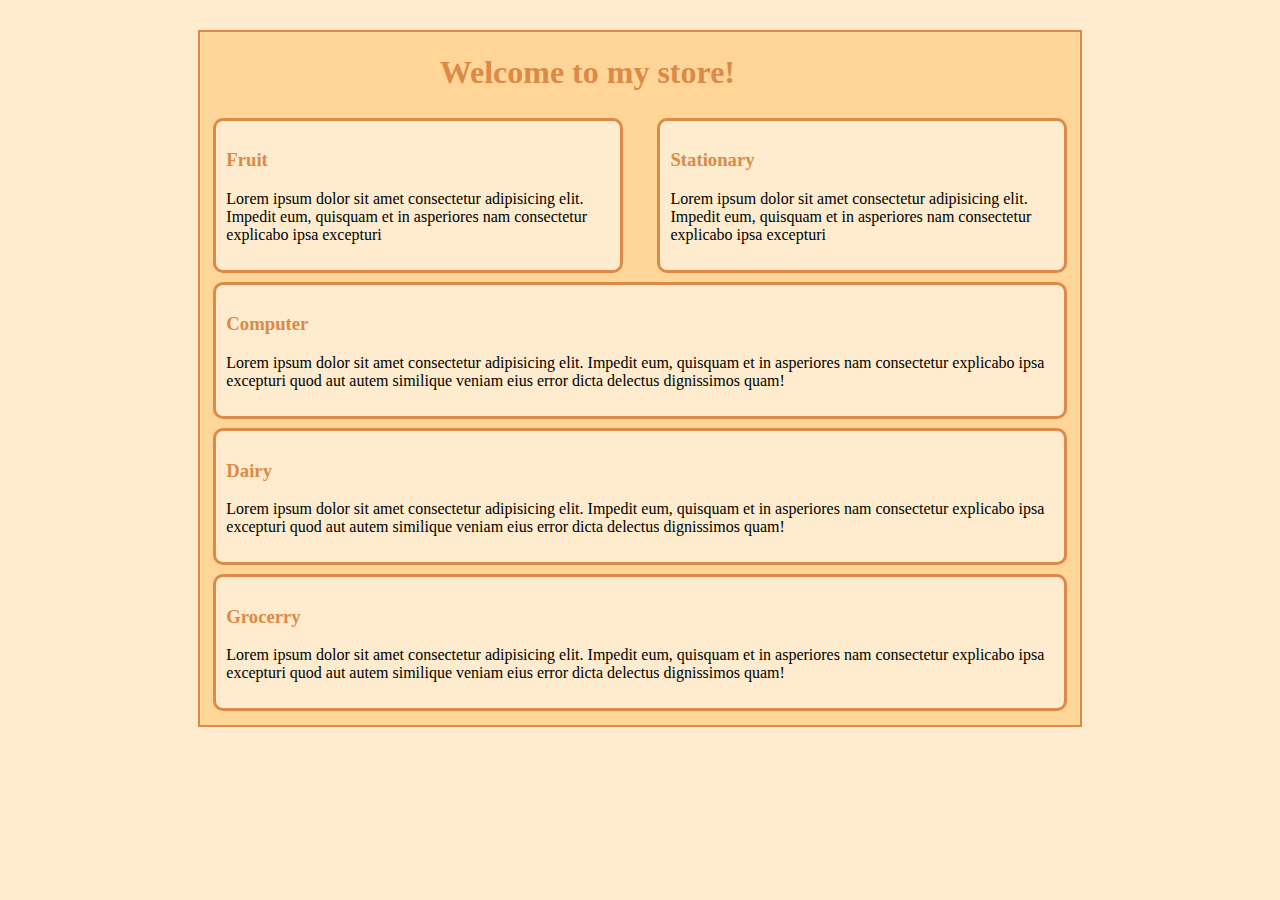
<file: Web/CSS Alignment/index.html>
<!DOCTYPE html>
<html lang="en">
<head>
    <meta charset="UTF-8">
    <meta name="viewport" content="width=device-width, initial-scale=1.0">
    <title>Alignment</title>
    <style>
        *{
            box-sizing: border-box;
            background-color:blanchedalmond;
        }

        body{
            font-family: Georgia, 'Times New Roman', Times, serif;
        }

        .container{
            background-color:rgb(255, 214, 152);
            width: 70%;
            border: 2px solid rgb(219, 138, 71);
            padding: 5px;
            margin: 30px auto;
        }

        .items{
            background-color: blanchedalmond;
            border: 3px solid rgb(219, 138, 71);
            margin: 1%;
            padding: 10px;
            border-radius: 10px;
        }

        #fruit{
            float: left;
            width: 47%;
        }

        #stationary{
            float: right;
            width: 47%;
        }

        #computer, #dairy, #grocerry{
            clear: both;
        }

        p{
            background-color: blanchedalmond;
        }

        h3{
            background-color: blanchedalmond;
            color: rgb(219, 138, 71);
        }

        h1{
            background-color: rgb(255, 214, 152);
            color: rgb(219, 138, 71);
            margin: auto;
            width: 50%;
            padding: 2%;
        }

    </style>
</head>
<body>
    <div class="container">

        <h1>
            Welcome to my store!
        </h1>

        <div id="fruit" class="items">
            <h3>Fruit</h3>
            <p>
                Lorem ipsum dolor sit amet consectetur adipisicing elit. Impedit eum, quisquam et in asperiores nam consectetur explicabo ipsa excepturi
            </p>
        </div>
        
        <div id="stationary" class="items">
            <h3>Stationary</h3>
            <p>
                Lorem ipsum dolor sit amet consectetur adipisicing elit. Impedit eum, quisquam et in asperiores nam consectetur explicabo ipsa excepturi
            </p>
        </div>

        <div id="computer" class="items">
            <h3>Computer</h3>
            <p>
                Lorem ipsum dolor sit amet consectetur adipisicing elit. Impedit eum, quisquam et in asperiores nam consectetur explicabo ipsa excepturi quod aut autem similique veniam eius error dicta delectus dignissimos quam!
            </p>
        </div>

        <div id="dairy" class="items">
            <h3>Dairy</h3>
            <p>
                Lorem ipsum dolor sit amet consectetur adipisicing elit. Impedit eum, quisquam et in asperiores nam consectetur explicabo ipsa excepturi quod aut autem similique veniam eius error dicta delectus dignissimos quam!
            </p>
        </div>

        <div id="grocerry" class="items">
            <h3>Grocerry</h3>
            <p>
                Lorem ipsum dolor sit amet consectetur adipisicing elit. Impedit eum, quisquam et in asperiores nam consectetur explicabo ipsa excepturi quod aut autem similique veniam eius error dicta delectus dignissimos quam!
            </p>
        </div>

    </div>

</body>
</html>
</file>
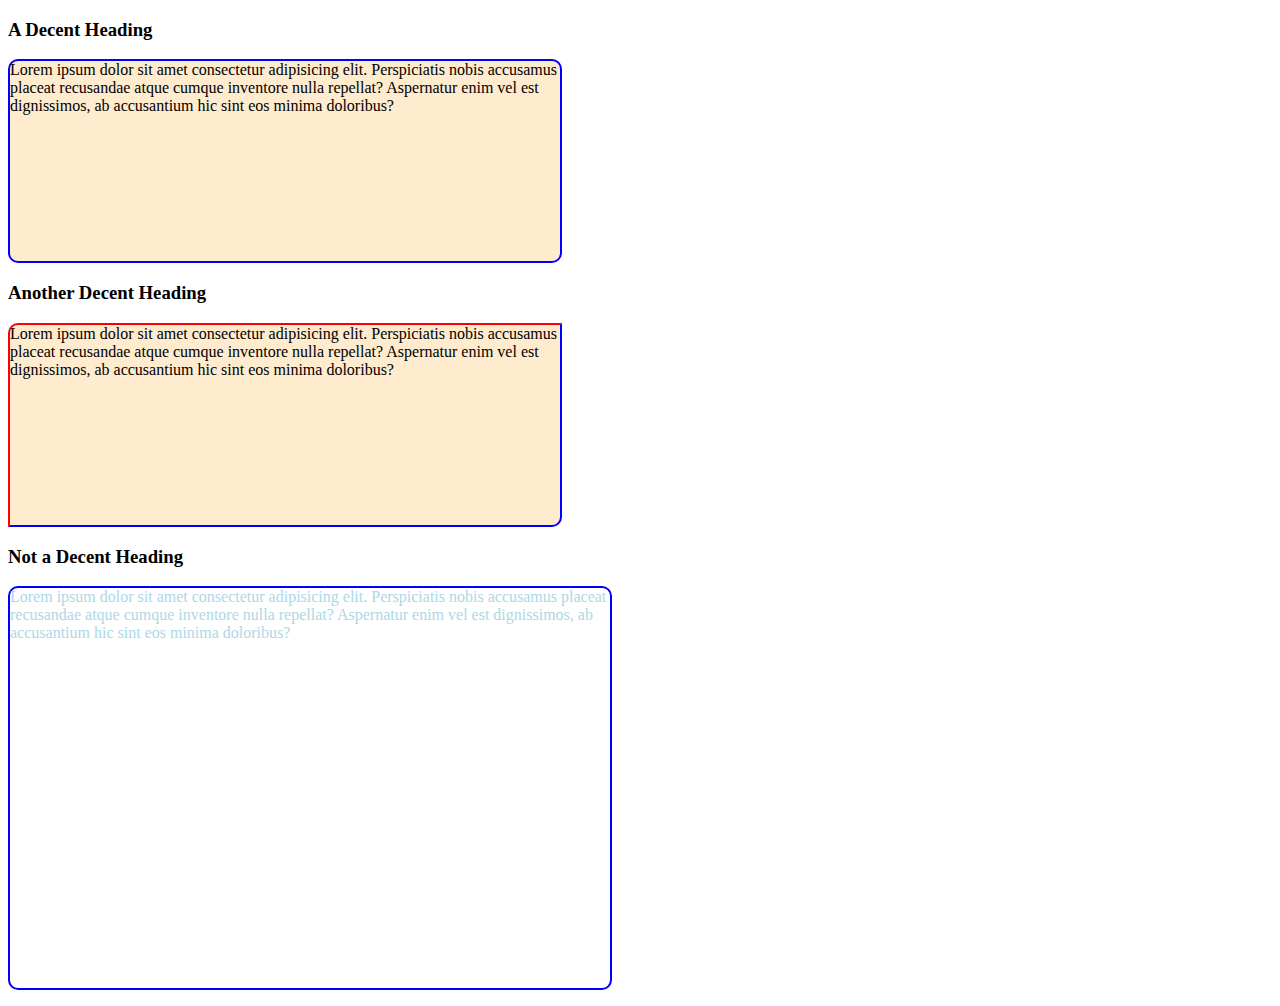
<file: Web/CSS Borders and BG/index.html>
<!DOCTYPE html>
<html lang="en">
<head>
    <meta charset="UTF-8">
    <meta name="viewport" content="width=device-width, initial-scale=1.0">
    <title>Height, Width, Borders and BG</title>
    <style>
        #p1{
            background-color: blanchedalmond;
            height: 200px;
            width: 550px;
            /* border-width: 2px;
            border-color: blue;
            border-style: solid; */
            /* ------OR----- */
            border: 2px solid blue;
            border-radius: 10px;
        }

        #p2{
            background-color: blanchedalmond;
            height: 200px;
            width: 550px;
            border-top: 2px solid red;
            border-bottom: 2px solid blue;
            border-left: 2px solid red;
            border-right: 2px solid blue;
            border-top-left-radius: 10px;
            border-bottom-right-radius: 10px;
        }

        #p3{
            color: lightblue;
            font-family: cursive;
            height: 400px;
            width: 600px;
            background-image: url('https://cdn.platformtraining.com/wp-content/uploads/2016/12/panxe-qjwhe-paul-morris.jpg');
            background-repeat: no-repeat;
            background-position: center top;
            border: 2px solid blue;
            border-radius: 10px;
        }

    </style>
</head>
<body>
    <h3 id="h1">A Decent Heading</h3>
    <p id="p1">
        Lorem ipsum dolor sit amet consectetur adipisicing elit. Perspiciatis nobis accusamus placeat recusandae atque cumque inventore nulla repellat? Aspernatur enim vel est dignissimos, ab accusantium hic sint eos minima doloribus?
    </p>

    <h3 id="h2">Another Decent Heading</h3>
    <p id="p2">
        Lorem ipsum dolor sit amet consectetur adipisicing elit. Perspiciatis nobis accusamus placeat recusandae atque cumque inventore nulla repellat? Aspernatur enim vel est dignissimos, ab accusantium hic sint eos minima doloribus?
    </p>

    <h3 id="h3">Not a Decent Heading</h3>
    <p id="p3">
        Lorem ipsum dolor sit amet consectetur adipisicing elit. Perspiciatis nobis accusamus placeat recusandae atque cumque inventore nulla repellat? Aspernatur enim vel est dignissimos, ab accusantium hic sint eos minima doloribus?
    </p>

</body>
</html>
</file>
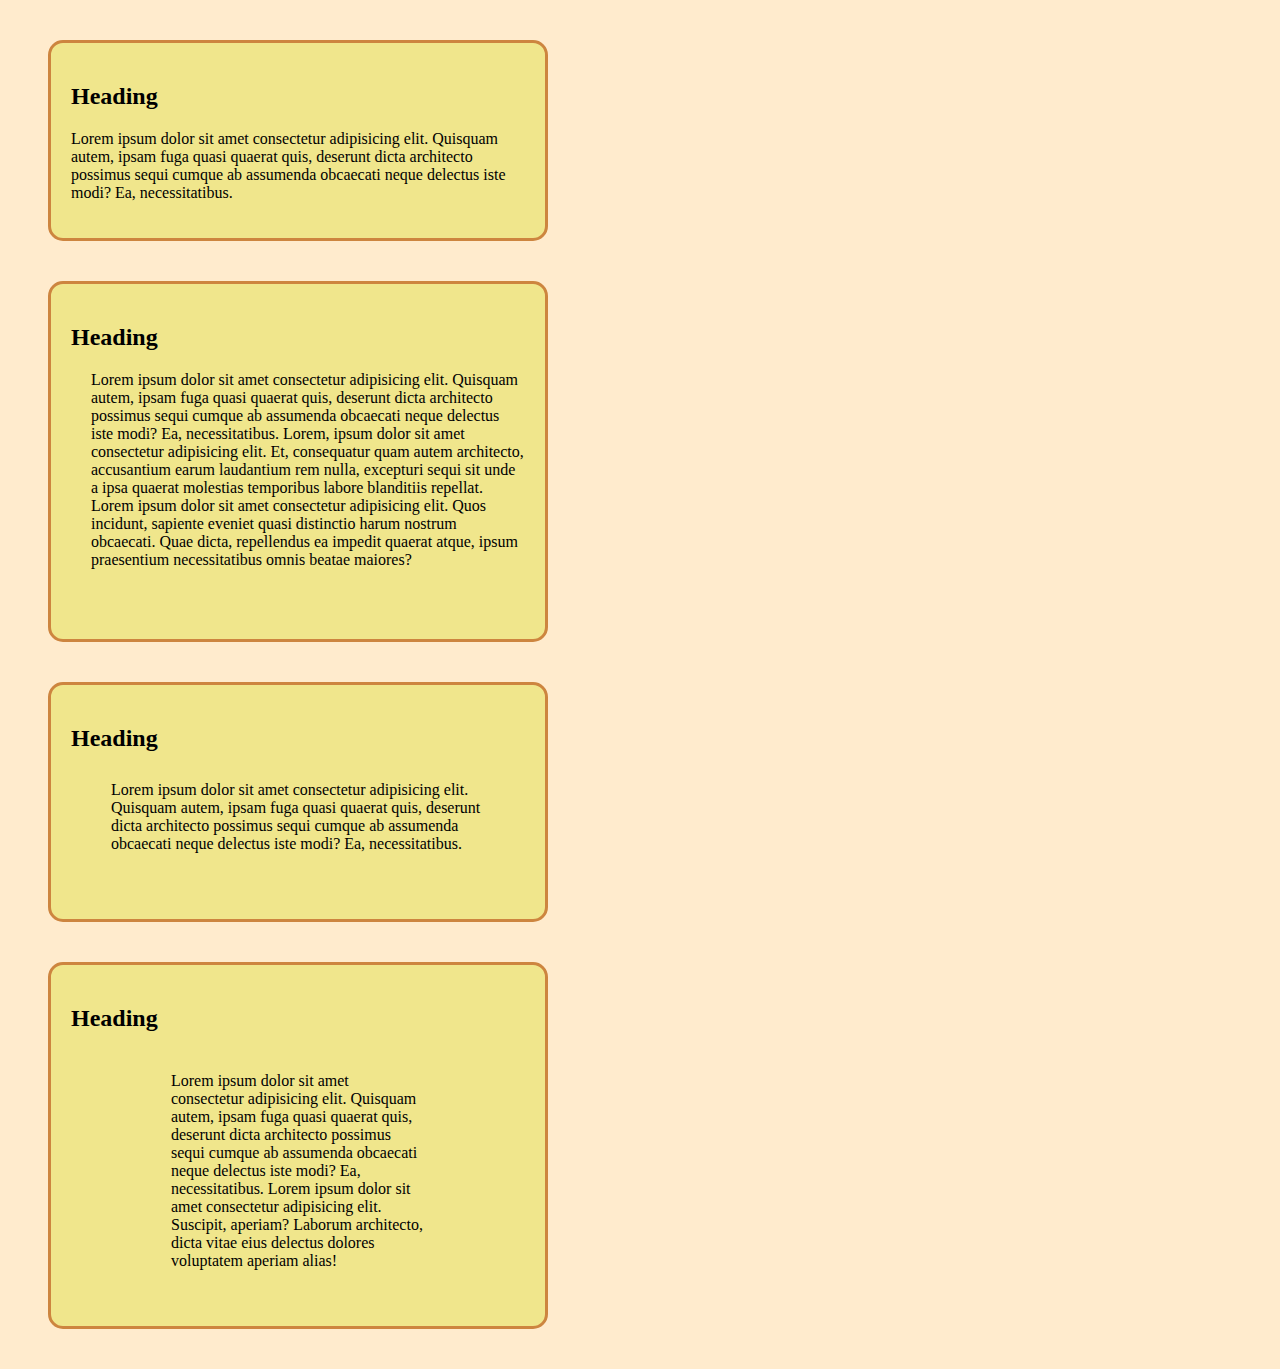
<file: Web/CSS Box Model/index.html>
<!DOCTYPE html>
<html lang="en">
<head>
    <meta charset="UTF-8">
    <meta name="viewport" content="width=device-width, initial-scale=1.0">
    <title>Box Model</title>
    <style>
        *{
            box-sizing: border-box;
            /* this will make the width fixed */
        }

        body{
            background-color: blanchedalmond;
        }

        .container{
            background-color: khaki;
            border: 3px solid peru;
            padding: 20px;
            margin: 40px;
            border-radius: 15px;
            width: 500px;            
        }

        #p2{
            padding-left: 20px;
            margin-top: 10px;
            margin-bottom: 50px;
        }

        #p3{
            /* padding or margin: top right bottom left; */
            padding: 10px 20px 30px 40px;
        }

        #p4{
            /* padding: top/bottom right/left; */
            padding: 20px 100px;
        }

    </style>
</head>
<body>
    <div class="container">
        <h2>Heading</h2>
        <p id="p1">
            Lorem ipsum dolor sit amet consectetur adipisicing elit. Quisquam autem, ipsam fuga quasi quaerat quis, deserunt dicta architecto possimus sequi cumque ab assumenda obcaecati neque delectus iste modi? Ea, necessitatibus.
        </p>
    </div>

    <div class="container">
        <h2>Heading</h2>
        <p id="p2">
            Lorem ipsum dolor sit amet consectetur adipisicing elit. Quisquam autem, ipsam fuga quasi quaerat quis, deserunt dicta architecto possimus sequi cumque ab assumenda obcaecati neque delectus iste modi? Ea, necessitatibus. Lorem, ipsum dolor sit amet consectetur adipisicing elit. Et, consequatur quam autem architecto, accusantium earum laudantium rem nulla, excepturi sequi sit unde a ipsa quaerat molestias temporibus labore blanditiis repellat. Lorem ipsum dolor sit amet consectetur adipisicing elit. Quos incidunt, sapiente eveniet quasi distinctio harum nostrum obcaecati. Quae dicta, repellendus ea impedit quaerat atque, ipsum praesentium necessitatibus omnis beatae maiores?
        </p>
    </div>

    <div class="container">
        <h2>Heading</h2>
        <p id="p3">
            Lorem ipsum dolor sit amet consectetur adipisicing elit. Quisquam autem, ipsam fuga quasi quaerat quis, deserunt dicta architecto possimus sequi cumque ab assumenda obcaecati neque delectus iste modi? Ea, necessitatibus.
        </p>
    </div>

    <div class="container">
        <h2>Heading</h2>
        <p id="p4">
            Lorem ipsum dolor sit amet consectetur adipisicing elit. Quisquam autem, ipsam fuga quasi quaerat quis, deserunt dicta architecto possimus sequi cumque ab assumenda obcaecati neque delectus iste modi? Ea, necessitatibus. Lorem ipsum dolor sit amet consectetur adipisicing elit. Suscipit, aperiam? Laborum architecto, dicta vitae eius delectus dolores voluptatem aperiam alias!
        </p>
    </div>

</body>
</html>
</file>
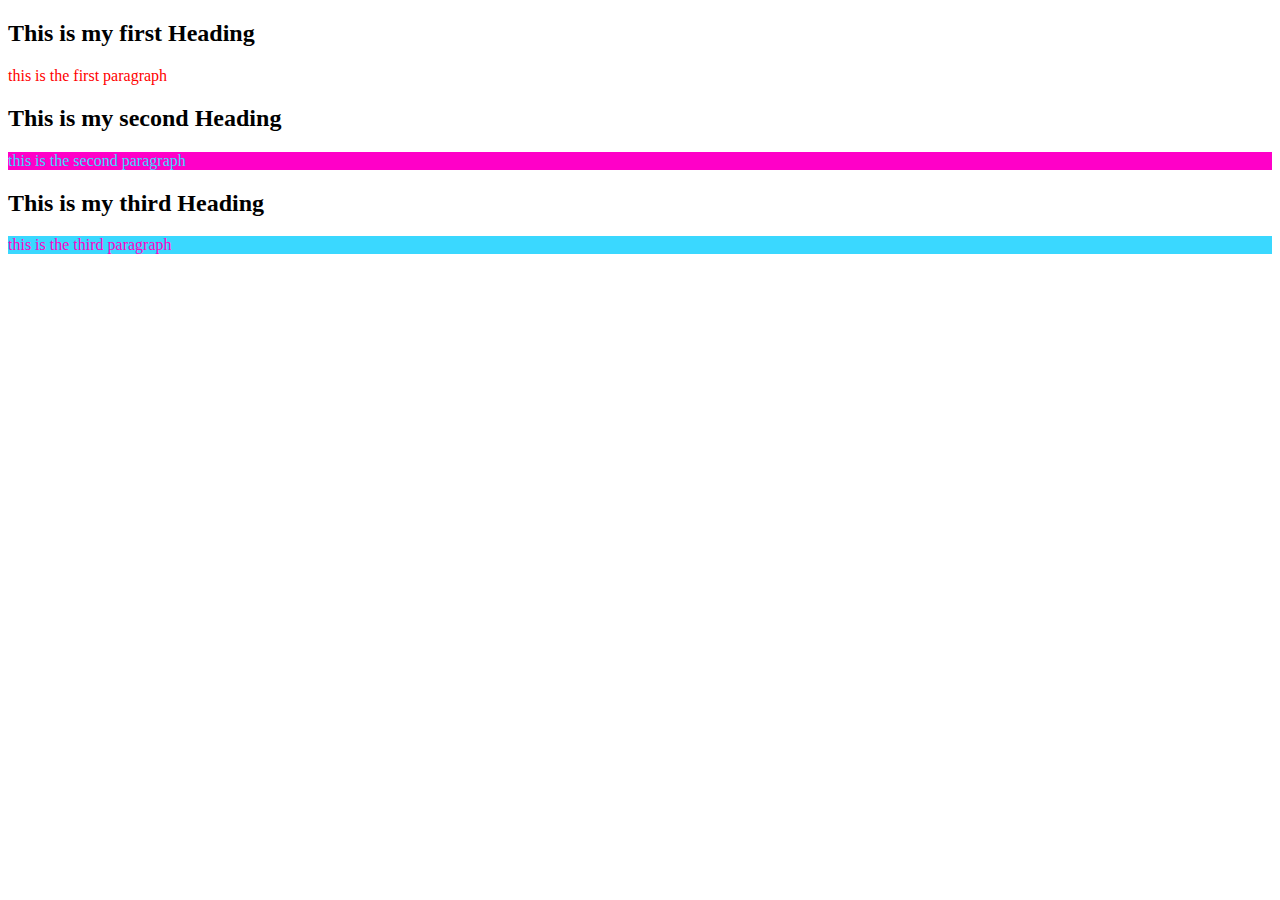
<file: Web/CSS Colors/index.html>
<!DOCTYPE html>
<html lang="en">
<head>
    <meta charset="UTF-8">
    <meta name="viewport" content="width=device-width, initial-scale=1.0">
    <title>Colors in css</title>
    <style>
        #p1{
            color: red;
        }

        #p2{
            color: rgb(58, 216, 255);
            background-color: #ff00c8;
        }

        #p3{
            color: #ff00c8;
            background-color: rgb(58, 216, 255);
        }
    </style>
</head>
<body>
    <h2>
        This is my first Heading
    </h2>
    <p id="p1">
        this is the first paragraph
    </p>

    <h2>
        This is my second Heading
    </h2>
    <p id="p2">
        this is the second paragraph
    </p>

    <h2>
        This is my third Heading
    </h2>
    <p id="p3">
        this is the third paragraph
    </p>

</body>
</html>
</file>
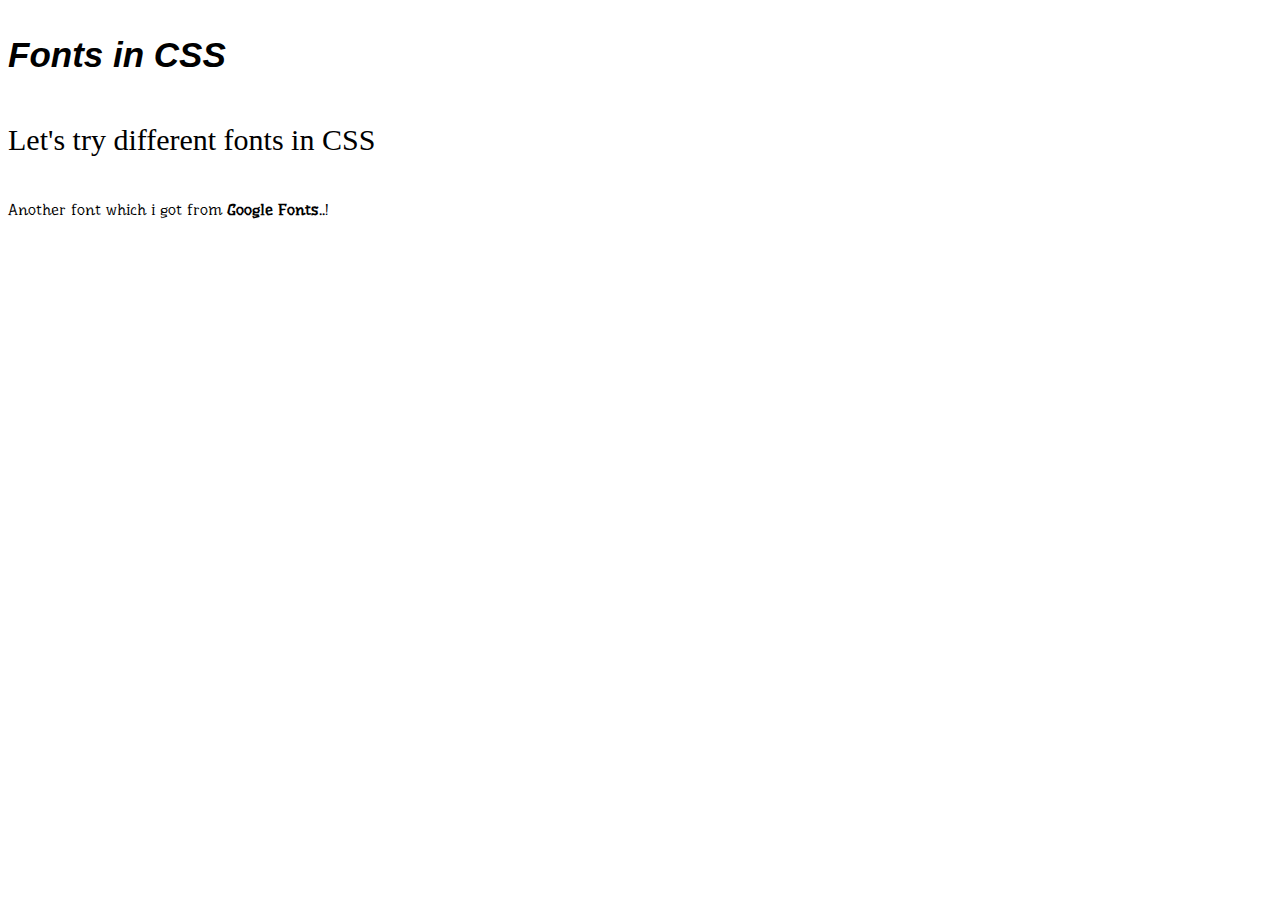
<file: Web/CSS Fonts/index.html>
<!DOCTYPE html>
<html lang="en">
<head>
    <meta charset="UTF-8">
    <meta name="viewport" content="width=device-width, initial-scale=1.0">
    <title>CSS Fonts</title>
    <link rel="preconnect" href="https://fonts.googleapis.com">
    <link rel="preconnect" href="https://fonts.gstatic.com" crossorigin>
    <link href="https://fonts.googleapis.com/css2?family=Underdog&display=swap" rel="stylesheet">
    <link rel="stylesheet" href="style.css">
</head>
<body>
    <h3>Fonts in CSS</h3>
    <p>Let's try different fonts in CSS</p>
    <div class="underdog-regular">
        Another font which i got from <span>Google Fonts</span>..!
    </div>
</body>
</html>
</file>
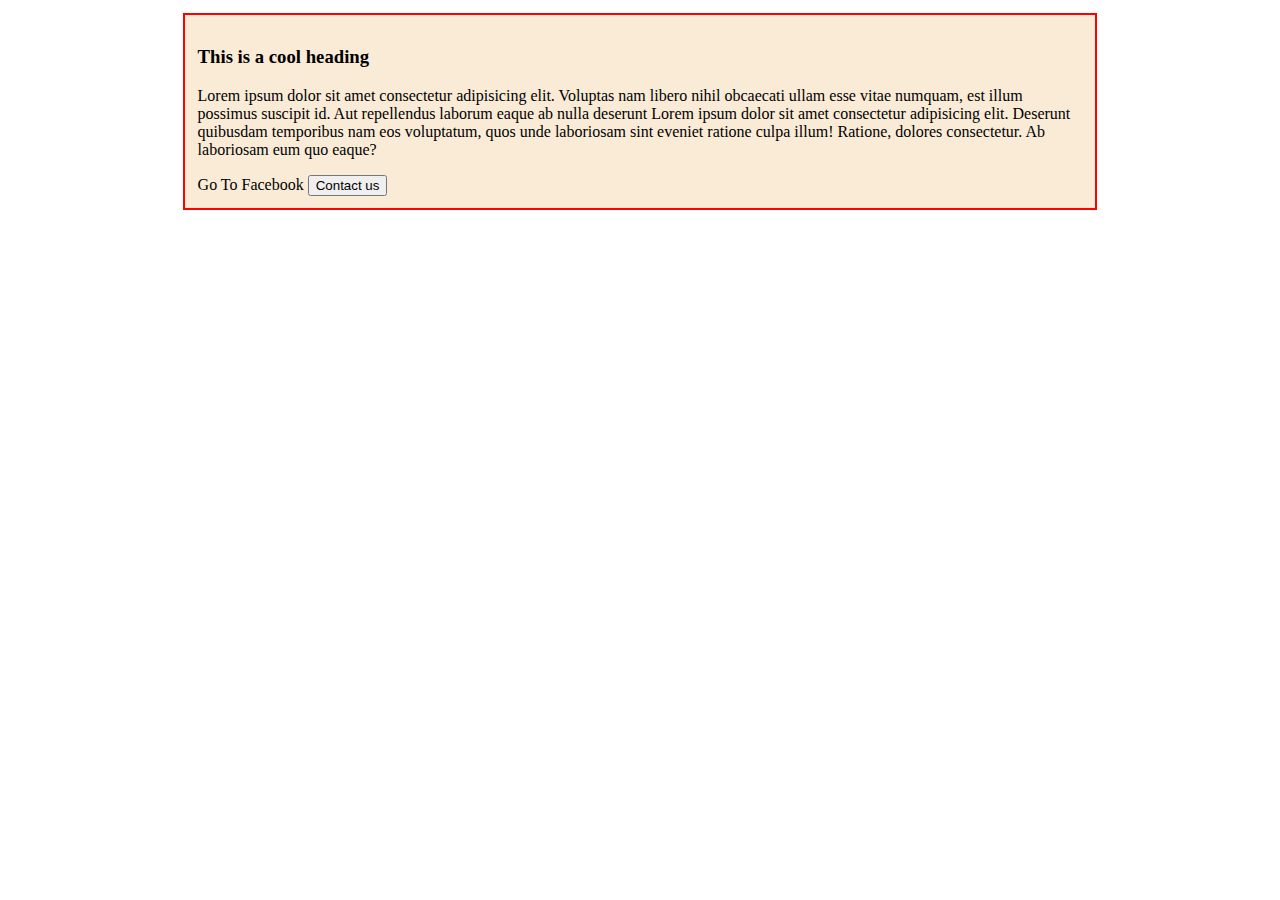
<file: Web/CSS links and buttons/index.html>
<!DOCTYPE html>
<html lang="en">
<head>
    <meta charset="UTF-8">
    <meta name="viewport" content="width=device-width, initial-scale=1.0">
    <title>Pseudo selectors and more designing</title>
    <style>
        .container{
            background-color: antiquewhite;
            border: 2px solid red;
            width: 70%;
            margin: 1% auto;
            padding: 1%;
        }

        a{
            text-decoration: none;
            color: black;
        }

        a:hover{
            color: aliceblue;
            background-color: black;
        }

        a:visited{
            color: red;
            background-color: aqua;
        }

        a:active{
            background-color: black;
        }

        .btn:hover{
            color: yellow;
            background-color: blue;
            border: 1px solid black;
        }

    </style>
</head>
<body>
    <div class="container" id="c1">
        <h3>
            This is a cool heading
        </h3>
        <p>
            Lorem ipsum dolor sit amet consectetur adipisicing elit. Voluptas nam libero nihil obcaecati ullam esse vitae numquam, est illum possimus suscipit id. Aut repellendus laborum eaque ab nulla deserunt Lorem ipsum dolor sit amet consectetur adipisicing elit. Deserunt quibusdam temporibus nam eos voluptatum, quos unde laboriosam sint eveniet ratione culpa illum! Ratione, dolores consectetur. Ab laboriosam eum quo eaque?
        </p>
        <a href="https://www.youtube.com/" class="expand">
            Go To Facebook
        </a>
        <button class="btn">Contact us</button>
    </div>
</body>
</html>
</file>
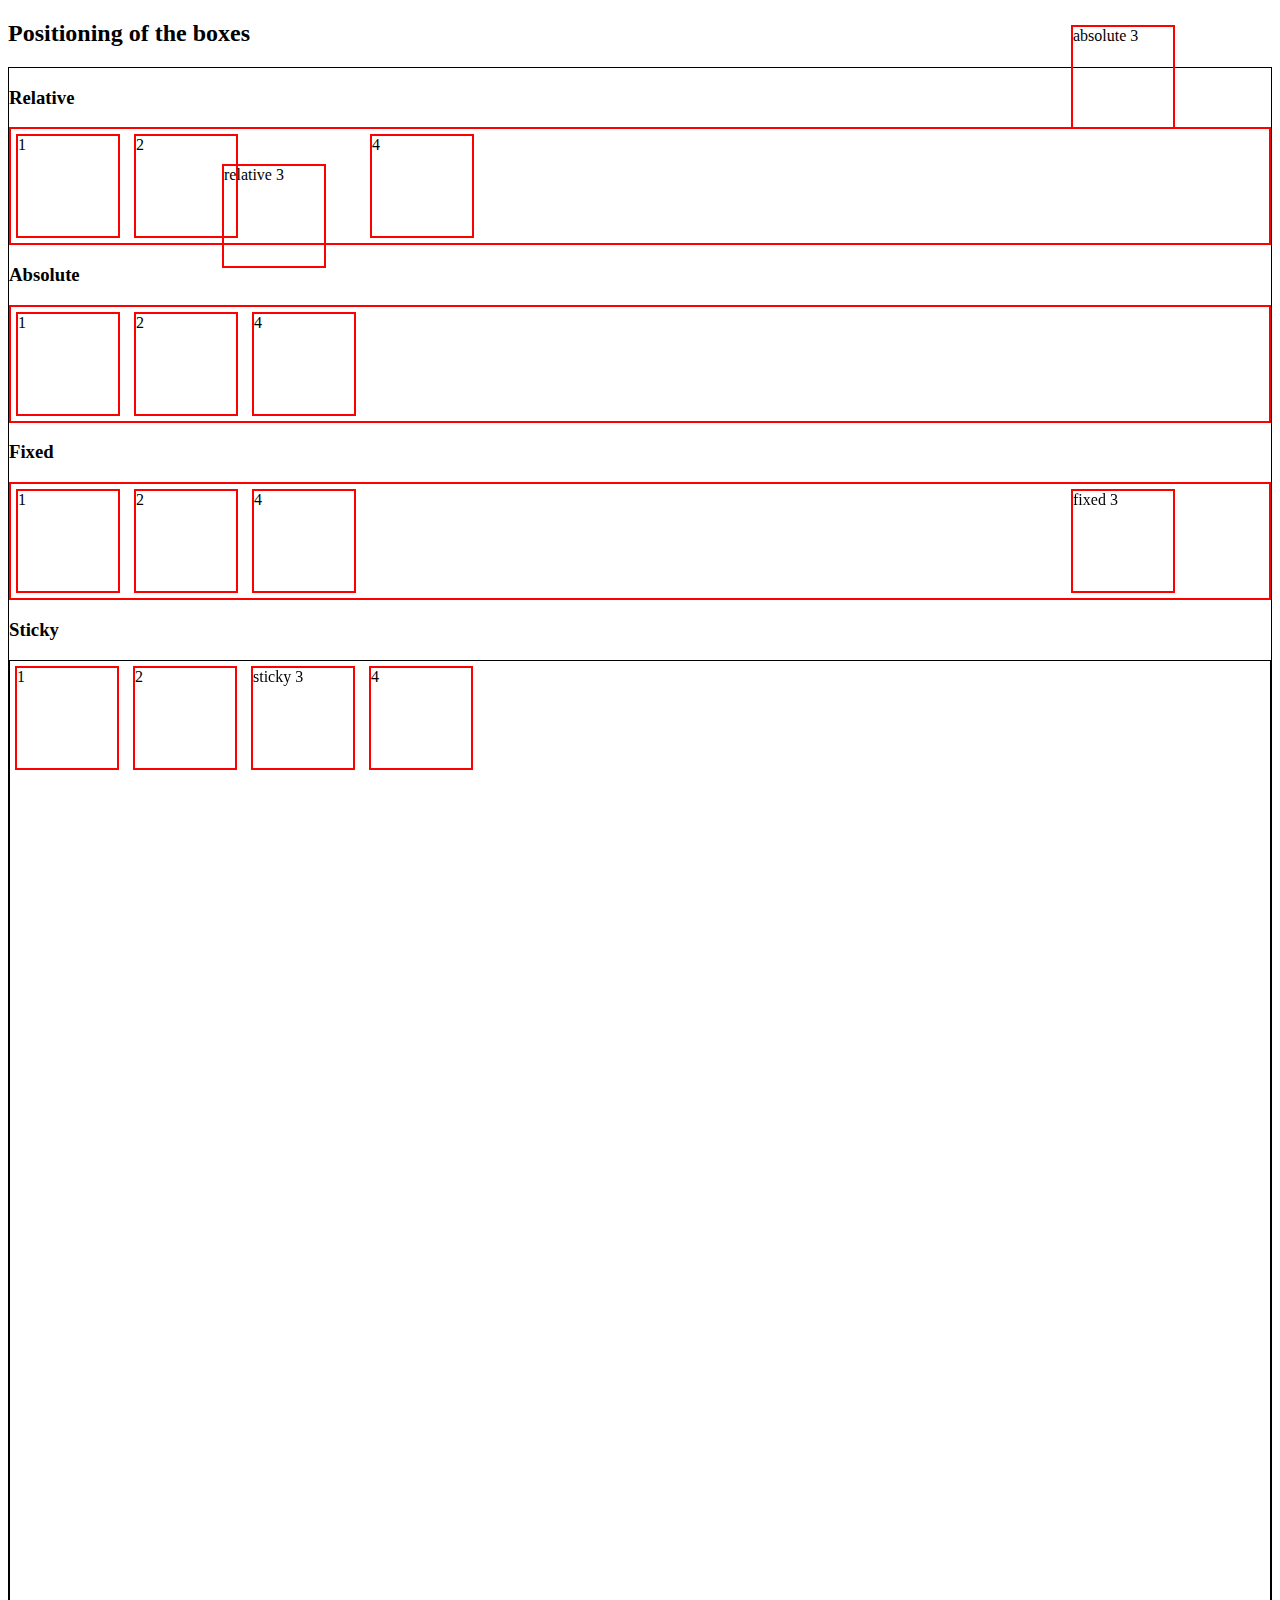
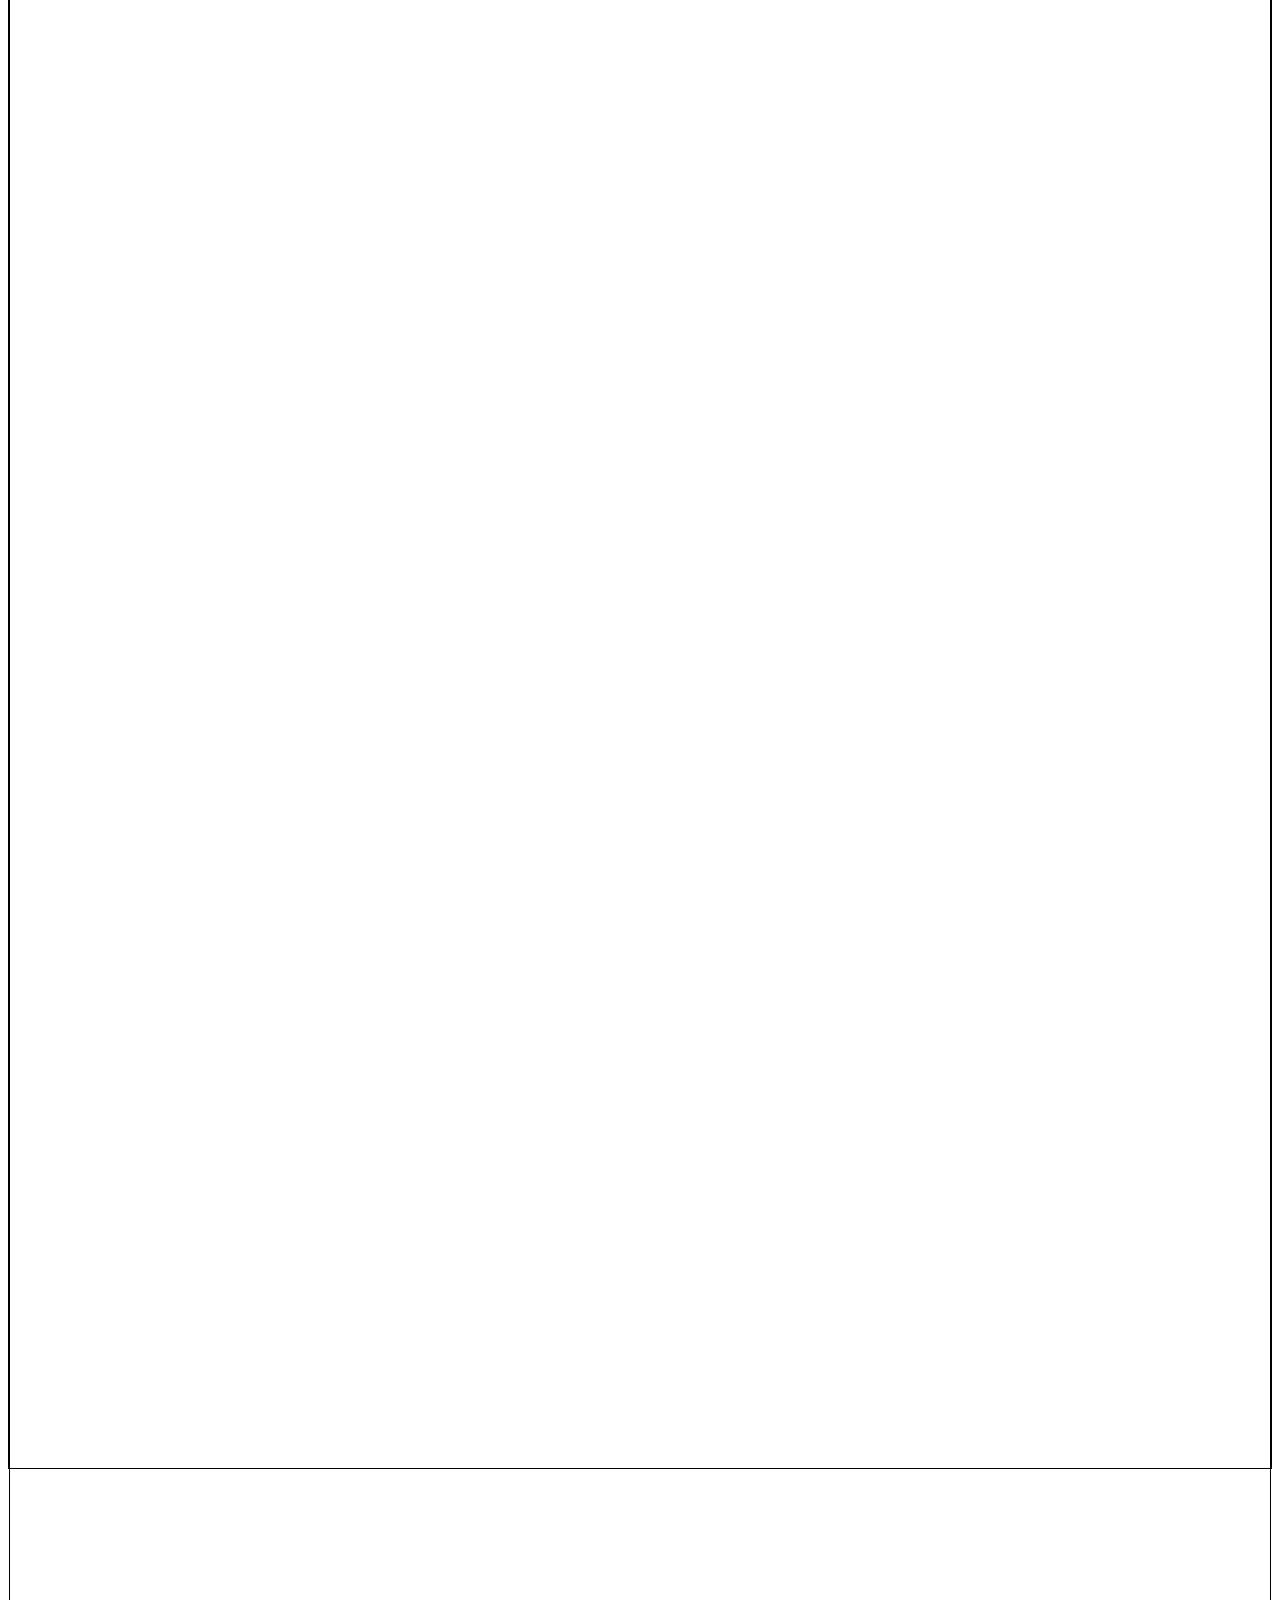
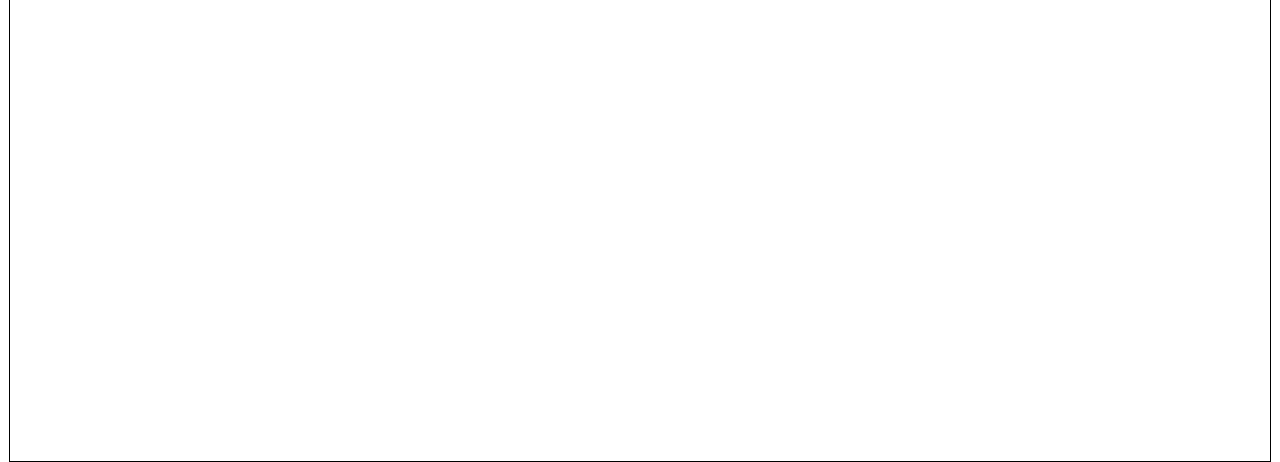
<file: Web/CSS Position/index.html>
<!DOCTYPE html>
<html lang="en">
<head>
    <meta charset="UTF-8">
    <meta name="viewport" content="width=device-width, initial-scale=1.0">
    <title>Document</title>
    <style>

        .container{
            border: 1px solid black;
            height: 3000px;
        }

        .container1, .container2, .container3{
            border: 2px solid red;
        }

        .box{
            margin: 5px;
            display: inline-block;
            height: 100px;
            width: 100px;
            border: 2px solid red;
        }

        #b3{
            position: relative;
            top: 30px;
            right: 30px;
        }

        #b23{
            position: absolute;
            top: 20px;
            right: 100px;
        }

        #b33{
            position: fixed;
            right: 100px;
        }

        #b43{
            position: sticky;
            top: 10px;
        }
    </style>
</head>
<body>
    <h2>Positioning of the boxes</h2>

    <div class="container">

        
            <h3>Relative</h3>
            <div class="container1">
                <div class="box" id="b1">
                    1
                </div>
                <div class="box" id="b2">
                    2
                </div>
                <div class="box" id="b3">
                    relative 3
                </div>
                <div class="box" id="b4">
                    4
                </div>
            </div>
        
            <h3>Absolute</h3>
            <div class="container2">
                <div class="box" id="b21">
                    1
                </div>
                <div class="box" id="b22">
                    2
                </div>
                <div class="box" id="b23">
                    absolute 3
                </div>
                <div class="box" id="b24">
                    4
                </div>
            </div>
        
            <h3>Fixed</h3>
            <div class="container3">
                <div class="box" id="b31">
                    1
                </div>
                <div class="box" id="b32">
                    2
                </div>
                <div class="box" id="b33">
                   fixed 3
                </div>
                <div class="box" id="b34">
                    4
                </div>
            </div>
        
            <h3>Sticky</h3>
            <div class="container">
                <div class="box" id="b41">
                    1
                </div>
                <div class="box" id="b42">
                    2
                </div>
                <div class="box" id="b43">
                    sticky 3
                </div>
                <div class="box" id="b44">
                    4
                </div>
            </div>

    </div>

</body>
</html>
</file>
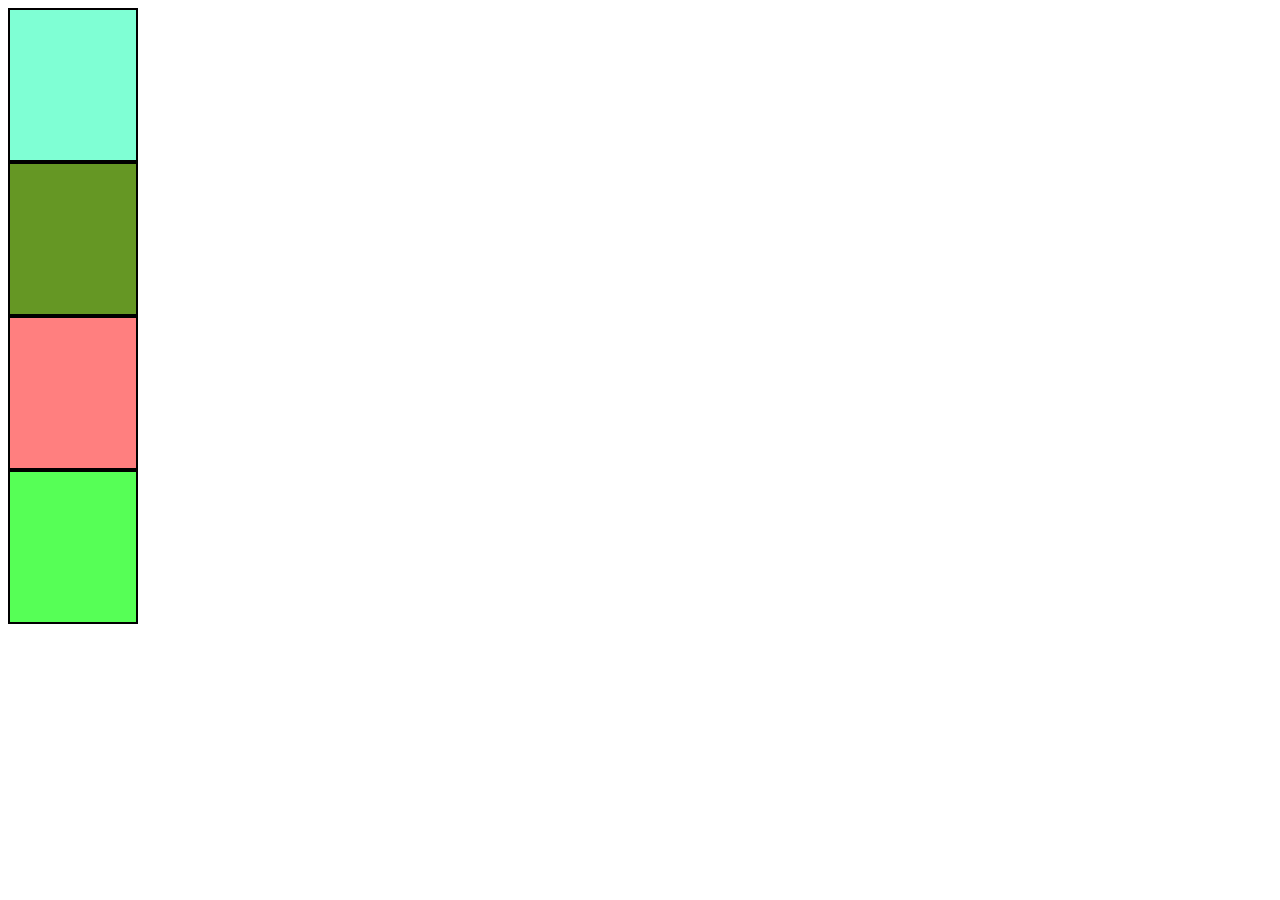
<file: Web/CSS Visiblity & Z-index/index.html>
<!DOCTYPE html>
<html lang="en">
<head>
    <meta charset="UTF-8">
    <meta name="viewport" content="width=device-width, initial-scale=1.0">
    <title>Visiblity and Z-Index</title>
    <style>
        .box{
            height: 150px;
            width: 10%;
            border: 2px solid black;
        }

        #b1{
            background-color: aquamarine;
        }
        #b2{
            background-color: rgb(101, 151, 36);
        }
        #b3{
            background-color: rgb(255, 127, 127);
        }
        #b4{
            background-color: rgb(86, 255, 86);
        }

    </style>
</head>
<body>
    <div class="box" id="b1"></div>
    <div class="box" id="b2"></div>
    <div class="box" id="b3"></div>
    <div class="box" id="b4"></div>
</body>
</html>
</file>
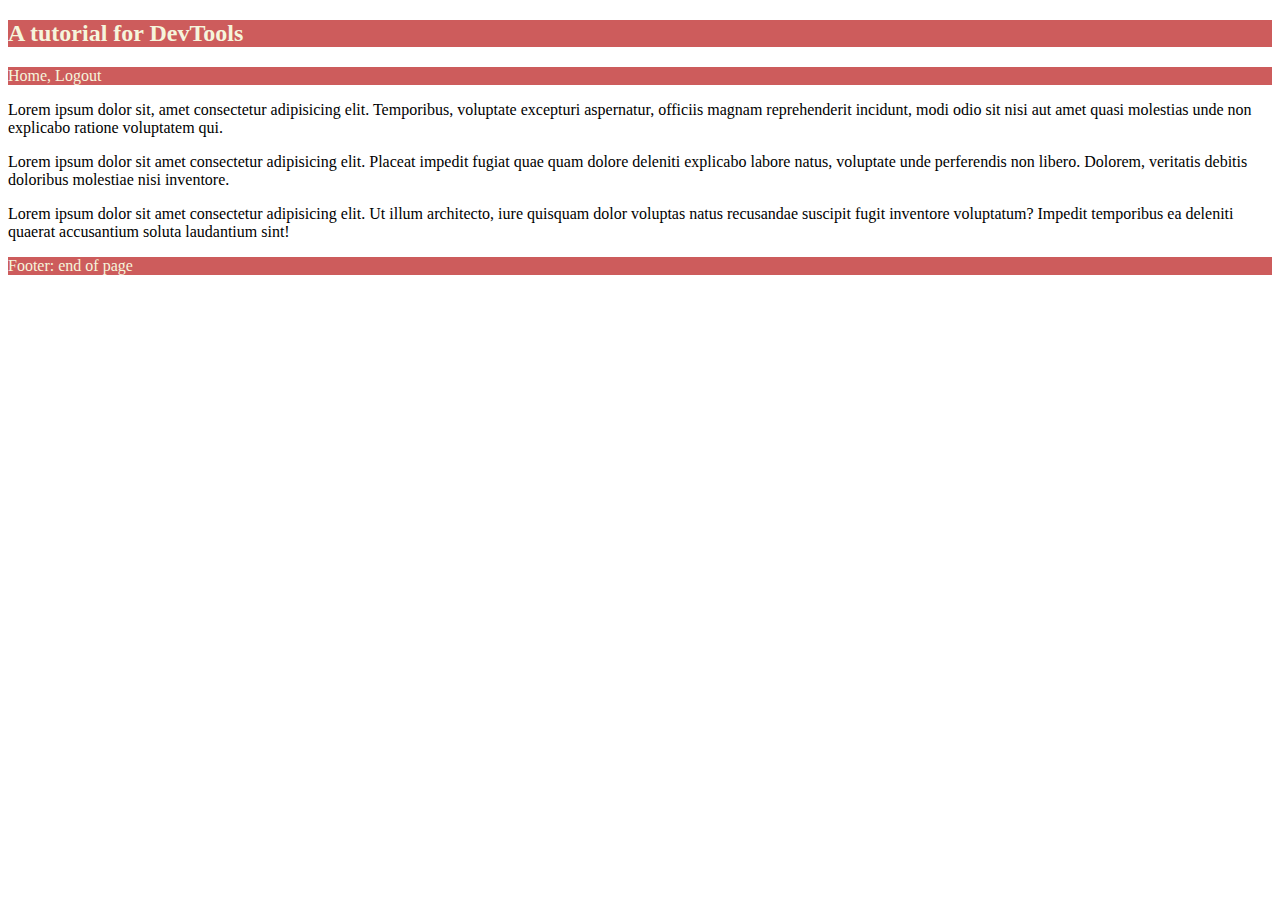
<file: Web/DevTools/index.html>
<!DOCTYPE html>
<html lang="en">
<head>
    <meta charset="UTF-8">
    <meta name="viewport" content="width=device-width, initial-scale=1.0">
    <title>Developer Tools</title>
    <style>
        .PrimaryColor {
            background-color: indianred;
            color: beige;
        }
    </style>
</head>
<body>
    <h2 class="PrimaryColor">
        A tutorial for DevTools
    </h2>

    <nav class="PrimaryColor">
        Home, Logout
    </nav>

    <p>
        Lorem ipsum dolor sit, amet consectetur adipisicing elit. Temporibus, voluptate excepturi aspernatur, officiis magnam reprehenderit incidunt, modi odio sit nisi aut amet quasi molestias unde non explicabo ratione voluptatem qui.
    </p>

    <p>
        Lorem ipsum dolor sit amet consectetur adipisicing elit. Placeat impedit fugiat quae quam dolore deleniti explicabo labore natus, voluptate unde perferendis non libero. Dolorem, veritatis debitis doloribus molestiae nisi inventore.
    </p>

    <p>
        Lorem ipsum dolor sit amet consectetur adipisicing elit. Ut illum architecto, iure quisquam dolor voluptas natus recusandae suscipit fugit inventore voluptatum? Impedit temporibus ea deleniti quaerat accusantium soluta laudantium sint!
    </p>

    <div>
        <footer class="PrimaryColor">
            Footer: end of page
        </footer>
    </div>

</body>
</html>
</file>
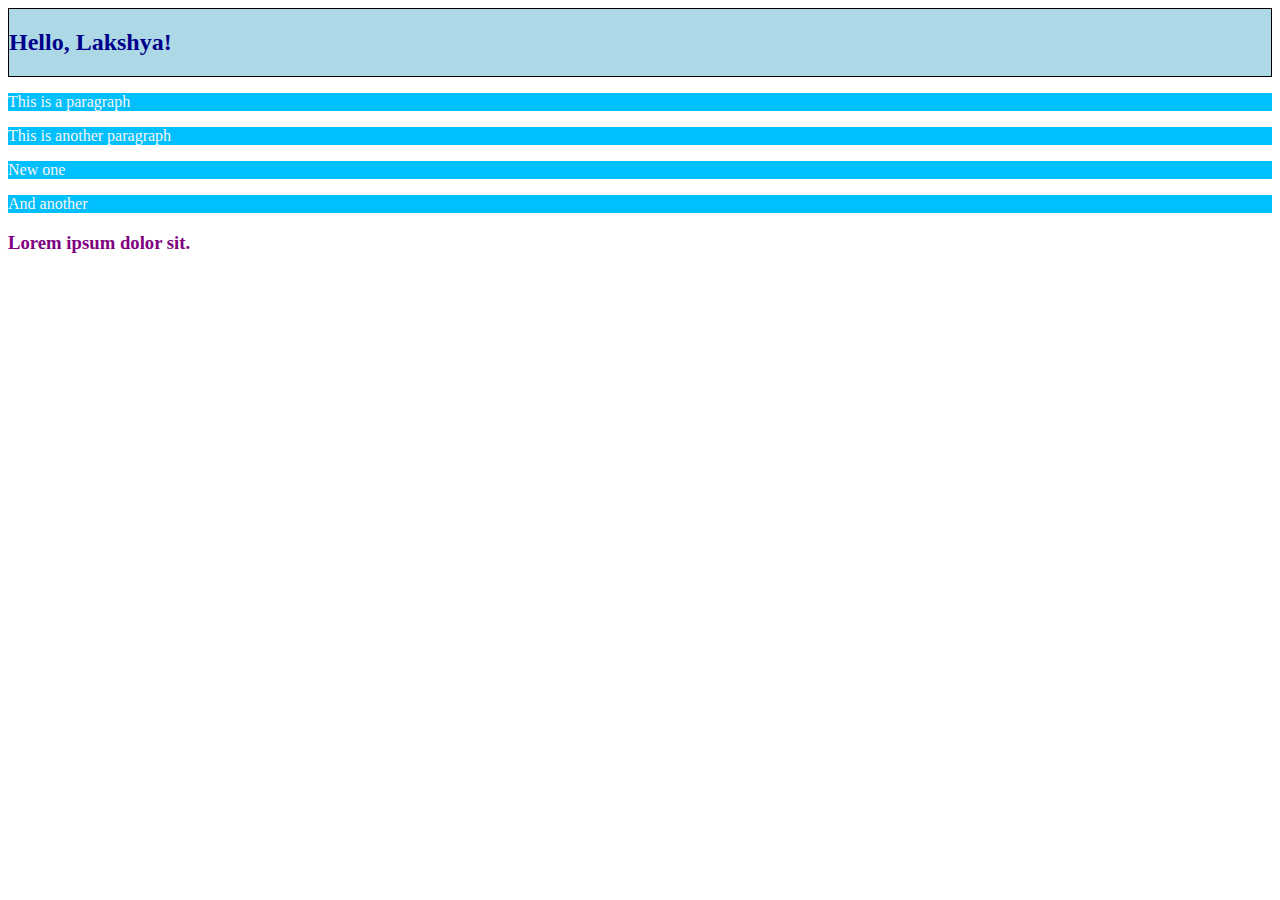
<file: Web/First/index1.html>
<!DOCTYPE html>
<html lang="en">
<head>
    <meta charset="UTF-8">
    <meta name="viewport" content="width=device-width, initial-scale=1.0">
    <title>First</title>
    <link rel="stylesheet" href="style.css">
</head>
<body>
    <div class="headings">
        <h2>
            Hello, Lakshya!
        </h2>
    
    </div>

    <p>This is a paragraph</p>
    <p>This is another paragraph</p>
    <p>New one</p>
    <p>And another</p>

    <div id="purple">
        <h3>Lorem ipsum dolor sit.</h3>
    </div>

</body>
</html>
</file>
<file: Web/CSS Fonts/style.css>
p{
    font-family: cursive;
    font-size: 30px;
    line-height: 2em;
}

h3{
    /* Stacks the fonts, i.e., if first one not available then next one then next and so on.  */
    font-family: 'Franklin Gothic Medium', 'Arial Narrow', Arial, sans-serif;
    font-style: italic;
    font-size: 35px;
}

.underdog-regular {
    font-family: "Underdog", system-ui;
    font-weight: 100;
    font-style: normal;
  }

  span{
    font-weight: bold;
}
</file>
<file: Web/First/style.css>
p{
    background-color: deepskyblue;
    color: whitesmoke;
}

.headings{
    background-color: lightblue;
    color: darkblue;
    border: 1px solid black;
    align-items: center;
}

#purple{
    color: purple;
}
</file>
